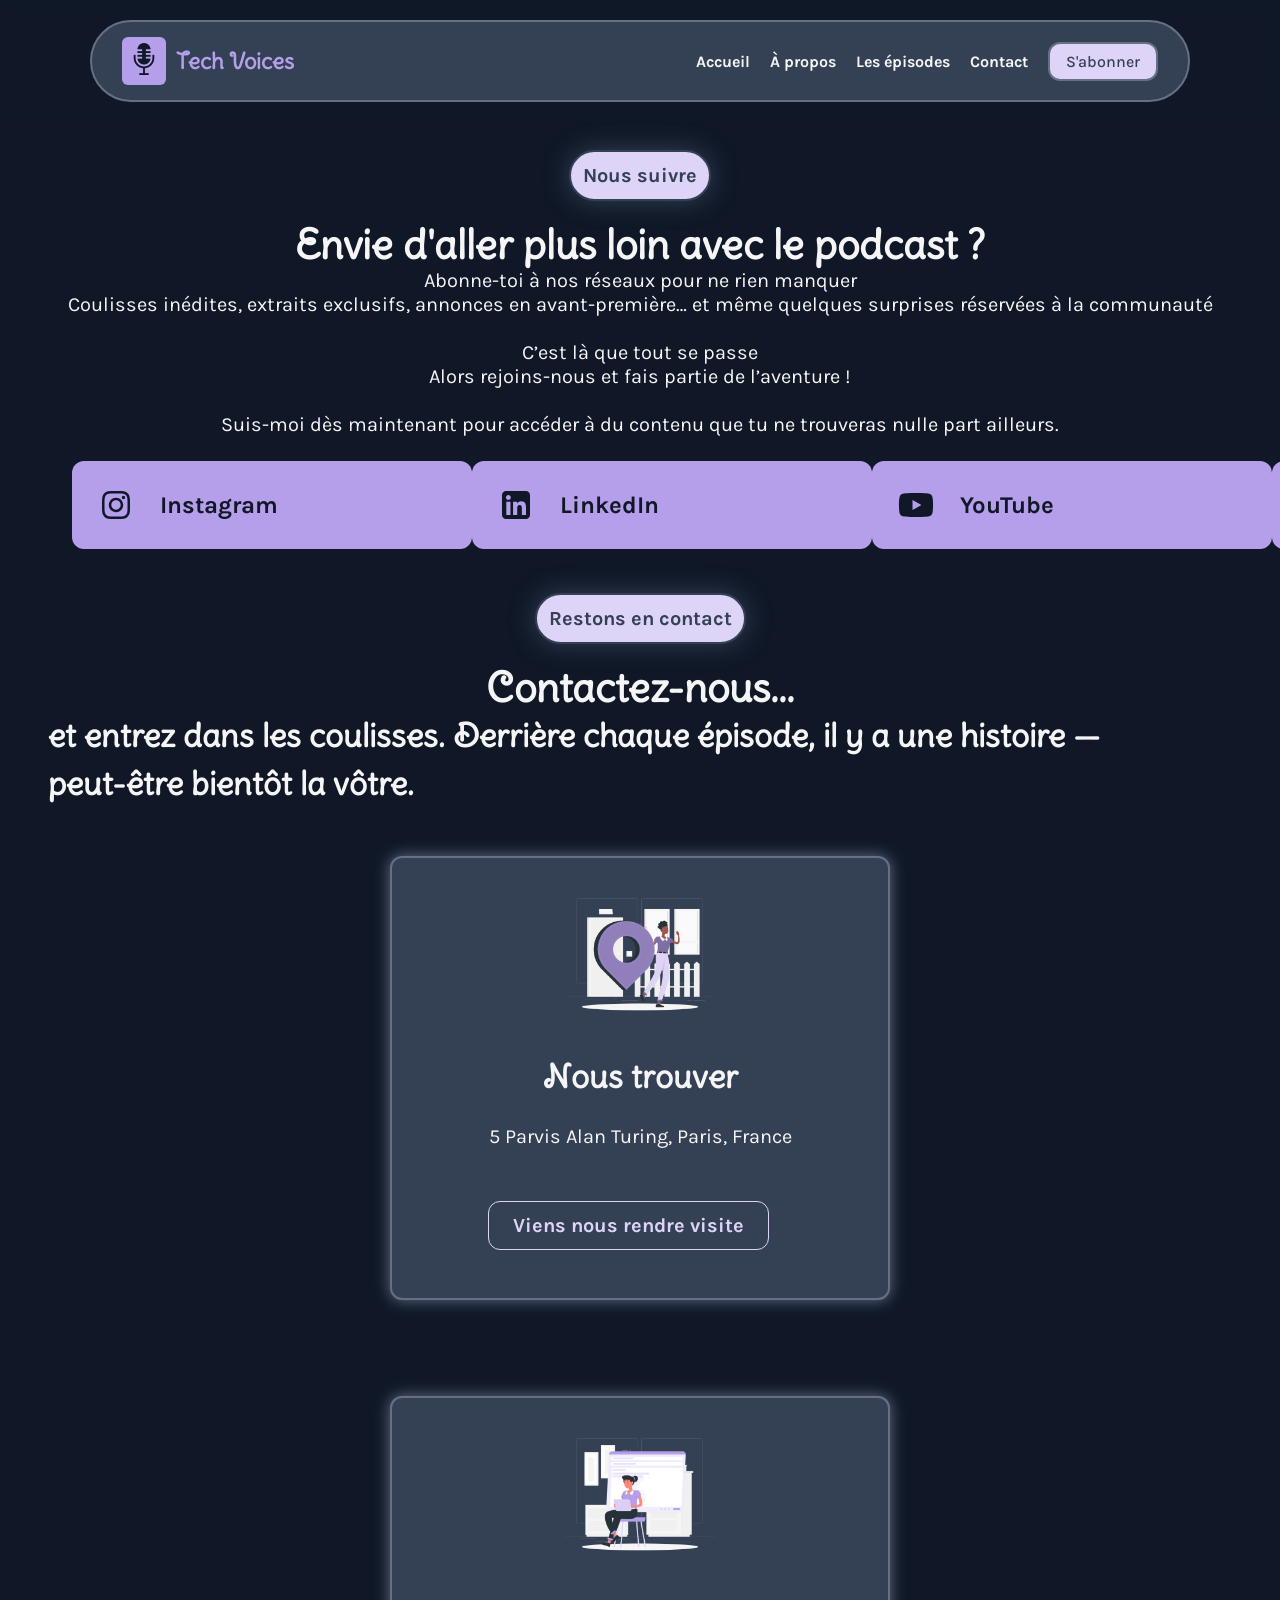
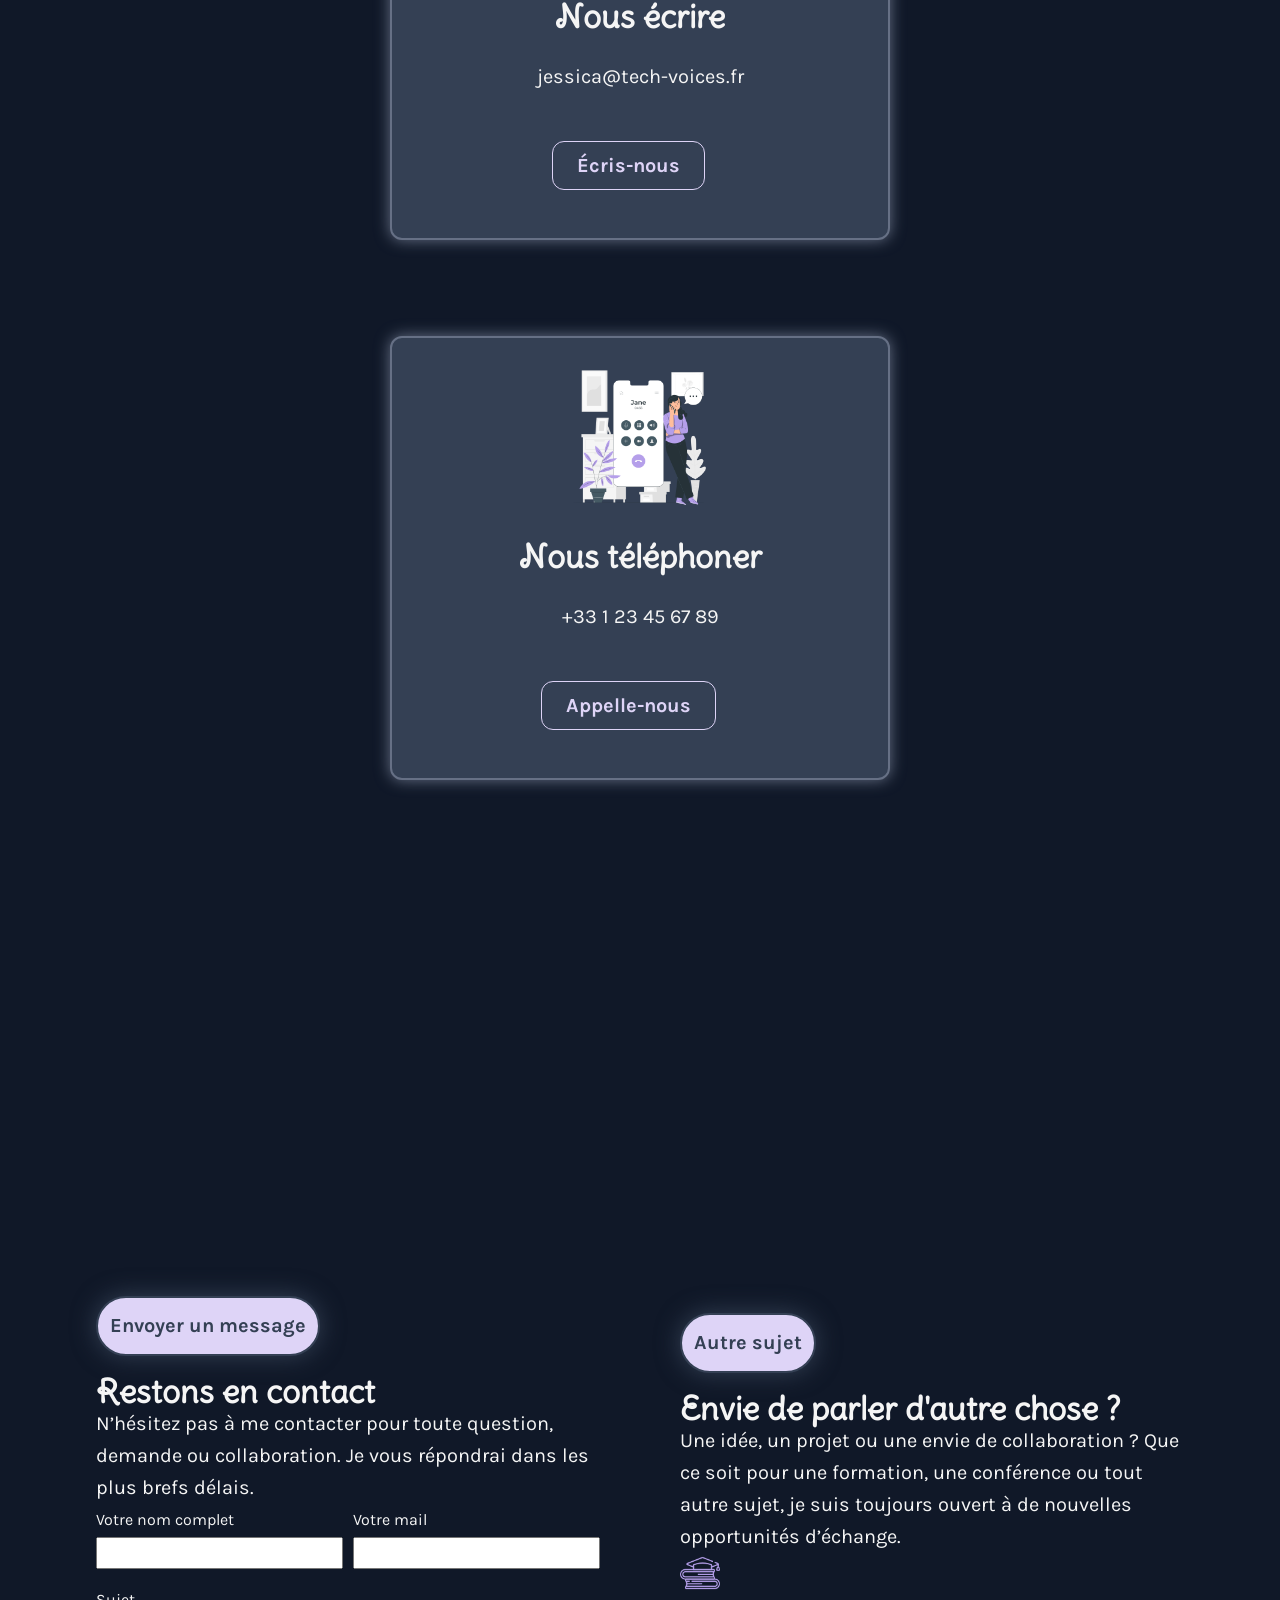
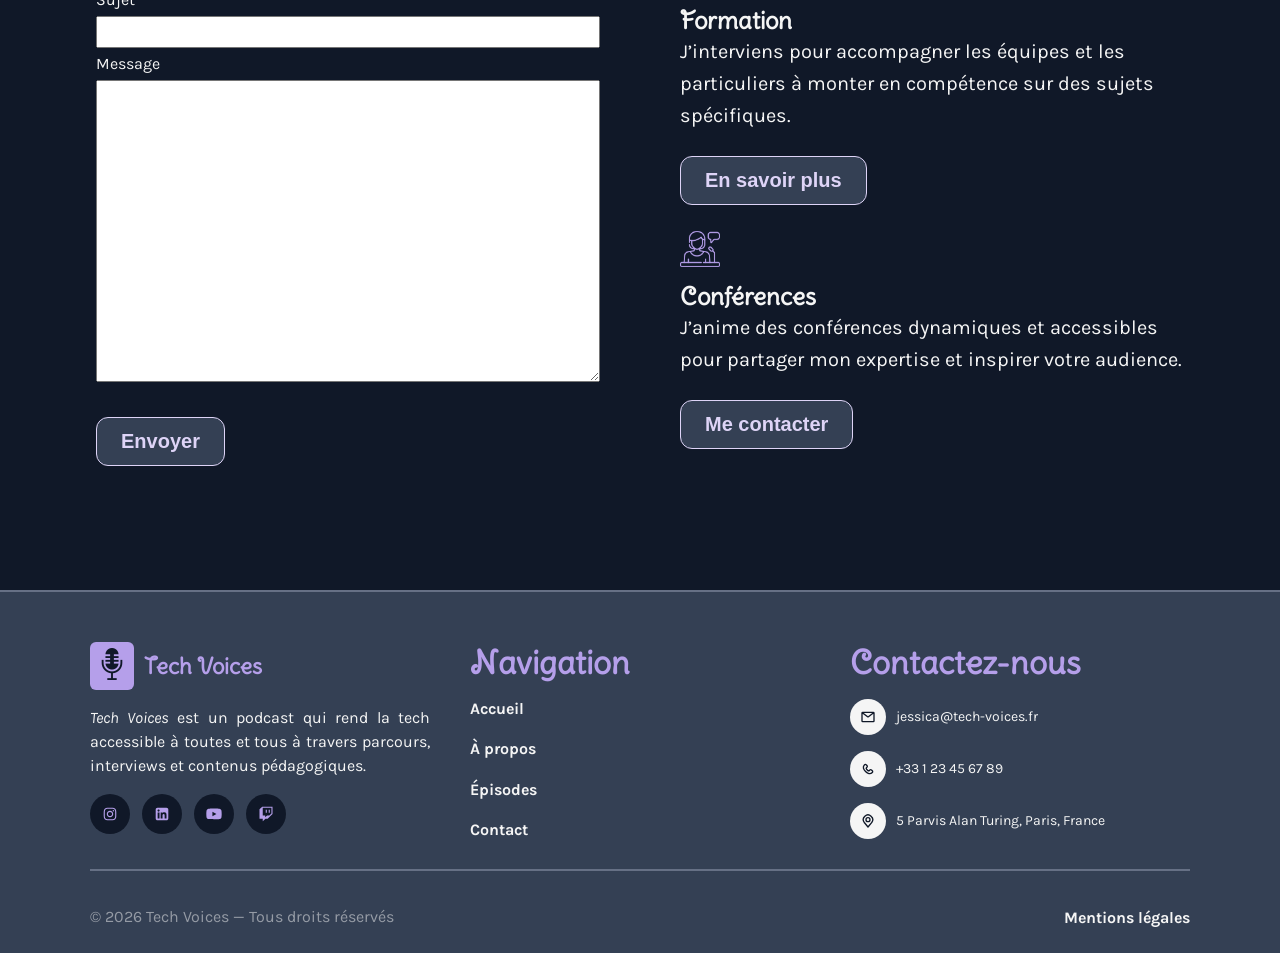
<file: html/contact.html>
<!doctype html>
<html lang="fr">
  <head>
    <meta charset="UTF-8" />
    <meta name="viewport" content="width=device-width, initial-scale=1.0" />
    <title>Tech Voices - Podcast</title>
    <meta 
      name="description" 
      content="Tech Voices est un podcast qui rend la tech accessible à
      toutes et tous à travers parcours, interviews et contenus pédagogiques."
    >
    <meta class="author" content="Élise B.">
    <link rel="icon" type="image/x-icon" href="./images/favicon-micro.ico">
    <meta name="keywords" content="podcast, tech, parcours inspirants">
    <link rel="stylesheet" href="../css/style.css" />
    <link rel="stylesheet" href="../css/contact.css">
  </head>

  <body>

    <!--Navbar-->
    <header class="header">
      <div class="navbar">
        <a href="../index.html" class="nav-left">
          <div class="logo-icon">
            <img
              src="../images/logo-micro-flaticon.png"
              alt="Logo représentant un micro - Flaticon"
            />
          </div>
          <h2>Tech Voices</h2>
        </a>

        <input type="checkbox" id="burger-toggle" />
        <label for="burger-toggle" class="burger">☰</label>

        <nav class="nav-links">
          <a href="../index.html">Accueil</a>
          <a href="../html/about.html">À propos</a>
          <a href="../html/episodes.html">Les épisodes</a>
          <a href="../html/contact.html">Contact</a>
          <a href="../index.html#newsletter" id="subscribe-btn">S'abonner</a>
        </nav>
      </div>
    </header>

    <main class="main-contact">
      <!--Section 1-->
      <section>
        <div class="tag-container center">
          <span class="section-tag">Nous suivre</span>
       </div>
        <div class="hero-autres-pages">
          <h2 class="title">Envie d'aller plus loin avec le podcast ?</h2>
          <p class="paragraphe">Abonne-toi à nos réseaux pour ne rien manquer <br> 
            Coulisses inédites, extraits exclusifs, annonces en avant-première… et même quelques surprises réservées à la communauté <br> <br>
            C’est là que tout se passe <br>
            Alors rejoins-nous et fais partie de l’aventure ! <br> <br>
            Suis-moi dès maintenant pour accéder à du contenu que tu ne trouveras nulle part ailleurs.</p>
        </div>
        <div class="container-reseaux">
          <a href="https://www.instagram.com/" target="_blank">
            <article class="reseaux">
            <img src="../images/icons/fa7-brands--instagram-dark.svg" 
            alt="Logo de Instagram - Flaticon"
            width="40px"
            height="40px">
            <h4>Instagram</h4>
            </article>
          </a>
          <a href="https://fr.linkedin.com/" target="_blank">
            <article class="reseaux">
            <img src="../images/icons/fa7-brands--square-linkedin-dark.svg" 
            alt="Logo de LinkedIn - Flaticon"
            width="40px"
            height="40px">
            <h4>LinkedIn</h4>
            </article>
          </a>
        <a href="https://www.youtube.com/" target="_blank">
          <article class="reseaux">
          <img src="../images/icons/fa7-brands--youtube-dark.svg" 
          alt="Logo de YouTube - Flaticon"
          width="40px"
          height="40px">
          <h4>YouTube</h4>
          </article>
        </a>
        <a href="https://www.twitch.tv/" target="_blank">
          <article class="reseaux">
          <img src="../images/icons/fa7-brands--twitch-dark.svg" 
          alt="Logo de Twitch - Flaticon"
          width="40px"
          height="40px">
          <h4>Twitch</h4>
          </article>
        </a>
      </div>
    </section>

<!--Section 2-->
    <section>
      <div class="tag-container center">
        <span class="section-tag">Restons en contact</span>
      </div>
      <div class="hero-autres-pages">
        <h2 class="title">Contactez-nous...</h2>
        <h3 class="title">
          et entrez dans les coulisses. Derrière chaque épisode, il y a une
          histoire — peut-être bientôt la vôtre.
        </h3>
      </div>
      <div class="container-contact">
        <article class="facon-de-nous-contacter">
          <img src="../images/page-4-contact/rafiki-adresse-storyset.png" 
          alt="Rafiki - Illustration pour représenter l'adresse - Storyset" 
          width="150px"
          height="150px"/>
          <h3 class="title">Nous trouver</h3>
          <p>5 Parvis Alan Turing, Paris, France</p>
          <a href="#map" class="btn">Viens nous rendre visite</a>
        </article>
        <article class="facon-de-nous-contacter">
          <img src="../images/page-4-contact/rafiki-emails-storyset.png" 
          alt="Rafiki - Illustration pour représenter l'envoi de mail - Storyset" 
          width="150px"
          height="150px"/>
          <h3 class="title">Nous écrire</h3>
          <p>jessica@tech-voices.fr</p>
          <a href="#mail" class="btn">Écris-nous</a>
        </article>
        <article class="facon-de-nous-contacter">
          <img src="../images/page-4-contact/pana-téléphoner-storyset.png" 
          alt="Pana - Illustration pour représenter l'appel - Storyset" 
          width="150px"
          height="150px"/>
          <h3 class="title">Nous téléphoner</h3>
          <p>+33 1 23 45 67 89</p>
          <a href="#modal-tel" class="btn">Appelle-nous</a>
        </article>
      </div>
    </section>

    <!-- Modale Téléphoner -->
    <div id="modal-tel" class="modal-tel">
      <div class="modal-tel-content">

        <img src="../images/page-4-contact/bro-nous-appeler-storyset.png" 
        alt="Bro - Nous appeler - Storyset" 
        class="modal-tel-img">

        <h3 class="modal-tel-title">Nous téléphoner</h3>

        <p class="modal-tel-text">Pour nous appeler, composez directement le numéro sur votre téléphone :</p>

        <p class="modal-tel-number">+33 1 23 45 67 89</p>

        <a href="#" class="btn btn-tel-close">Fermer</a>

      </div>
    </div>

    <!--Section 3-->
    <section class="hero-autres-pages" id="map">
      <iframe
        src="https://www.google.com/maps/embed?pb=!1m18!1m12!1m3!1d5252.605706256651!2d2.369203676876835!3d48.833361671328774!2m3!1f0!2f0!3f0!3m2!1i1024!2i768!4f13.1!3m3!1m2!1s0x47e67222208823cf%3A0x541ecb63365de48!2sSTATION%20F!5e0!3m2!1sfr!2sfr!4v1774275888837!5m2!1sfr!2sfr"
        width="100%"
        height="400"
        style="border: 40px"
        allowfullscreen=""
        loading="lazy"
        referrerpolicy="no-referrer-when-downgrade"
      ></iframe>
    </section>

    <!--Section 4-->
    <section id="mail">
      <section class="container-formulaire">

        <section class="formulaire">
          <div class="tag-container left">
          <span class="section-tag">Envoyer un message</span>
        </div>
          <h3 class="title">Restons en contact</h3>

          <p>
            N’hésitez pas à me contacter pour toute question, demande ou
            collaboration. Je vous répondrai dans les plus brefs délais.
          </p>

          <form>
            <div 
            style="display: flex; 
            gap: 10px; 
            margin-bottom: 15px">
              <div style="flex: 1">
                <label for="name">Votre nom complet</label><br />
                <input
                  type="text"
                  id="name"
                  name="name"
                  required
                  style="width: 100%"
                />
              </div>

              <div style="flex: 1">
                <label for="email">Votre mail</label><br />
                <input
                  type="email"
                  id="email"
                  name="email"
                  required
                  style="width: 100%"
                />
              </div>
            </div>

            <!-- Sujet -->
              <label for="subject">Sujet</label><br />
              <input
                type="text"
                id="subject"
                name="subject"
                list="subjects"
                style="width: 100%"
              />

              <!-- Filtre -->
              <datalist id="subjects">
                <option value="Demande d'information"></option>
                <option value="À propos du podcast"></option>
                <option value="Proposer une idée"></option>
                <option value="Support"></option>
                <option value="Invitation"></option>
                <option value="Collaboration"></option>
                <option value="Autre"></option>
              </datalist>
            </div>

            <!-- Message -->
              <label for="message">Message</label><br />
              <textarea
                id="message"
                name="message"
                rows="20"
                required
                style="width: 100%"
              ></textarea>

            <!-- Bouton -->
            <button type="submit" class="btn">Envoyer</button>
          </form>
        </section>

        <section class="formulaire">
          <div class="tag-container left">
          <span class="section-tag">Autre sujet</span>
        </div>

          <h3 class="title">Envie de parler d'autre chose ?</h3>

          <p>
            Une idée, un projet ou une envie de collaboration ? Que ce soit pour
            une formation, une conférence ou tout autre sujet, je suis toujours
            ouvert à de nouvelles opportunités d’échange.
          </p>

          <!-- Carte 1 -->
          <div class="card">
            <div class="icon"><img src="../images/page-4-contact/universite.png" 
              alt="Icône avec deux livres empilés avec un chapeau de 
              diplômé au-dessus - Flaticon"
              width="40px"
              height="40px" ></div>
            <div class="content">
              <h4 class="title">Formation</h4>
              <p>
                J’interviens pour accompagner les équipes et les particuliers à
                monter en compétence sur des sujets spécifiques.
              </p>
              <button class="btn">En savoir plus</button>
            </div>
          </div>

          <!-- Carte 2 -->
          <div class="card">
            <div class="icon"><img src="../images/page-4-contact/conference.png" 
              alt="Icône représentant une femme parlant dans des micros - Flaticon"
              width="40px" 
              height="40px" ></div>
            <div class="content">
              <h4 class="title">Conférences</h4>
              <p>
                J’anime des conférences dynamiques et accessibles pour partager
                mon expertise et inspirer votre audience.
              </p>
              <button class="btn">Me contacter</button>
            </div>
          </div>
        </section>
      </section>
    </section>
    </main>

    <!--Footer-->
    <footer class="footer">
      <div class="footer-container">
        
        <div class="footer-col">
          <a href="../index.html" class="nav-left">
            <div class="logo-icon">
              <img
                src="../images/logo-micro-flaticon.png"
                alt="Logo micro"
              />
            </div>
            <h2>Tech Voices</h2>
          </a>

          <p class="footer-description">
            <em>Tech Voices</em> est un podcast qui rend la tech accessible
            à toutes et tous à travers parcours, interviews et 
            contenus pédagogiques.
          </p>

          <div class="socials">
            <a href="https://www.instagram.com" 
            target="_blank"
            title="Instagram">
              <img src="../images/icons/fa7-marques--instagram.svg" 
              alt="Logo de Instagram" 
              width="16px"
              height="16px"/></a>
            <a href="https://fr.linkedin.com/" 
            target="_blank"
            title="LinkedIn">
              <img src="../images/icons/fa7-brands--square-linkedin.svg" 
              alt="Logo de LinkedIn - Flaticon"
              width="16px"
              height="16px" /></a>
            <a href="https://www.youtube.com/" 
            target="_blank"
            title="YouTube">
              <img src="../images/icons/fa7-marques--youtube.svg" 
              alt="Logo de YouTube - Flaticon" 
              width="16px"
              height="16px"/></a>
            <a href="https://www.twitch.tv/" 
            target="_blank"
            title="Twitch">
              <img src="../images/icons/fa7-marques--twitch.svg" 
              alt="Logo de Twitch - Flaticon"
              height="16px" 
              width="16px"/></a>
          </div>
        </div>

        
        <div class="footer-col">
          <h3>Navigation</h3>
          <nav class="nav-links footer-col">
            <a href="../index.html">Accueil</a>
            <a href="./about.html" class="nav-links">À propos</a>
            <a href="./episodes.html" class="nav-links">Épisodes</a>
            <a href="./contact.html" class="nav-links">Contact</a>
          </nav>
        </div>

        <div class="footer-col">
          <h3>Contactez-nous</h3>

          <div class="contact-item">
            <div class="icon-circle">
              <img src="../images/icons/flowbite--envelope-outline.svg" 
              alt="Icône d'une enveloppe - Flaticon" />
            </div>
            <p>jessica@tech-voices.fr</p>
          </div>

          <div class="contact-item">
            <div class="icon-circle">
              <img src="../images/icons/flowbite--phone-outline.svg" 
              alt="Icône de téléphone - Flaticon" />
            </div>
            <p>+33 1 23 45 67 89</p>
          </div>

          <div class="contact-item">
            <div class="icon-circle">
              <img src="../images/icons/flowbite--map-pin-alt-outline.svg" 
              alt="Icône d'une épingle - Flaticon" />
            </div>
            <p>5 Parvis Alan Turing, Paris, France</p>
          </div>
        </div>
      </div>

      <hr />

      <div class="footer-bottom">
        <p>© 2026 Tech Voices — Tous droits réservés</p>
        <a href="#modal-mentions">Mentions légales</a>
      </div>
    </footer>

    <!--Modal - Mentions légales-->

    <div id="modal-mentions" class="modal">
    <div class="modal-content">

        <a href="#" class="btn close">X</a>

        <h3 class="modal-title title">Mentions légales et crédits</h3>

        <p class="modal-text">
            <strong>Projet :</strong> <br>
            <em>Tech Voices</em> est un site fictif réalisé dans le cadre 
            de ma candidature en Web@cadémie (Epitech Lille). Ce projet a 
            une vocation exclusivement pédagogique.
        </p>

        <p class="modal-text">
          <strong>Éditeur :</strong> <br>
            Élise B. (<a href="https://github.com/DevWithElise" target="_blank">
            @DevWithElise</a>) - Candidate à la formation Web@cadémie pour devenir 
            développeuse web.
        </p>

        <p class="modal-text">
          <strong>Hébergement :</strong> <br>
            Ce site est hébergé par GitHub Pages, un service gratuit proposé par 
            GitHub.
        </p>

        <p class="modal-text">
          <strong>Crédits :</strong> <br> </p>
            <ul>
              <li>
                Textes : les contenus ont été générés avec l'aide d'une intelligence 
                artificielle, adaptés et améliorés dans le cadre de mon projet.
              </li>
              <li>Images : ressources libres de droit issues de Freepik.</li>
              <li>Illustrations : ressources libres issues de Storyset</li>
              <li>Icônes : Flaticon et Iconify</li>
            </ul>

        <p class="modal-text">
          <strong>Propriété intellectuelle :</strong> <br>
            Les contenus de ce site sont utilisés uniquement dans un cadre de 
            présentation de compétences. Aucune exploitation commerciale n'est 
            réalisée.
        </p>

        <h3 class="modal-title title">Remerciements</h3>

        <p class="modal-text">
          <strong>Merci !</strong> <br>
            Au programme BTech et à Florian qui a réussi à m'apprendre les bases 
            du HTML et du CSS et à me pousser à me surpasser et continuer d'apprendre.
        </p>
        <p class="modal-text">
          <strong>Merci !</strong> <br>
            À toutes les personnes que j'ai eu la chance de rencontrer durant la session 
            n°48. Que ce soit pendant les exercices individuels, les exercices de groupe, 
            j'ai pu apprendre de nouvelles choses et aider les autres à également monter 
            en compétence.
        </p>
        <p class="modal-text">
          <strong>Merci !</strong> <br>
            Aux membres du jury, composés de Cléa (de Emmaüs Label École), Antoine et Marie 
            (de l'Association Z) dont leurs conseils ont été précieux.
        </p>
        <p class="modal-text">
          <strong>Merci !</strong> <br>
            À toutes les personnes qui ont tenu jusqu’à la présentation finale de BTech,
            on s’est tous dépassés et on peut être fiers du travail accompli. <br>
            Merci à toute l’équipe qui a tenu jusqu’au bout de ce mois et demi d’initiation. Mention spéciale à :
            Ilana, Jérémy, Anaïs, Andrew, Mattéo, Cyril, Freddy, Laurent, Arnaud, Marianno, Clément, Ugo et Nabil.
        </p>
        <img src="../images/fin-btech.jpg" 
        alt="Photo représentant le groupe de fin de BTech - Issue de LinkedIn">
        <p class="description-photo">
          <em>Photo issue de LinkedIn, @Programme BTech by Z - Code pour l'emploi</em>
        </p>
    </div>
  </body>
</html>
</file>
<file: css/style.css>
@import url("https://fonts.googleapis.com/css2?family=Delius+Swash+Caps&display=swap");
@import url("https://fonts.googleapis.com/css2?family=Karla:wght@200..800&display=swap");

:root {
  --title-font: "Delius Swash Caps", cursive;
  --paragraph-font: "Karla", sans-serif;

  --h1: 48px;
  --h2: 40px;
  --h3: 32px;
  --h4: 24px;
  --p: 20px;

  --light-color: #f5f5f5;
  --dark-color: #101828;
  --light-gray-color: #667085;
  --gray-color: #344054;
  --accent-color: #b59fea;
  --light-accent-color: #ded4f7;
  --close-color: #800E13;

  --margin: 48px;
  --padding: 24px;
}

* {
  margin: 0;
  padding: 0;
  box-sizing: border-box;
}

body {
  background-color: var(--dark-color);
  color: var(--light-color);
  font-family: var(--paragraph-font);
}

html {
  scroll-behavior: smooth;
}

.header {
  position: fixed;
  top: 0;
  width: 100%;
  padding: 20px 0;
  display: flex;
  justify-content: center;
  backdrop-filter: blur(6px);
  z-index: 1000;
}

.navbar {
  width: 90%;
  max-width: 1100px;
  display: flex;
  justify-content: space-between;
  align-items: center;
  background-color: var(--gray-color);
  border: 2px solid var(--light-gray-color);
  border-radius: 999px;
  padding: 15px 30px;
  position: relative;
}

.nav-left {
  display: flex;
  align-items: center;
  gap: 10px;
  text-decoration: none;
}

.logo-icon {
  background-color: var(--accent-color);
  padding: 6px;
  border-radius: 6px;
}

.logo-icon img {
  width: 32px;
}

.nav-left h2 {
  color: var(--accent-color);
  font-family: var(--title-font);
  font-size: 22px;
}

.nav-links {
  display: flex;
  justify-content: space-between;
  align-items: center;
  gap: 20px;
}

.nav-links a {
  color: var(--light-color);
  text-decoration: none;
  font-weight: bold;
  transition: 0.3s;
}

.nav-links a:hover {
  color: var(--accent-color);
}

#subscribe-btn {
  background-color: var(--light-accent-color);
  color: var(--gray-color);
  padding: 8px 14px;
  border-radius: 10px;
}

@media only screen and (min-width: 769px) {
  #subscribe-btn {
    background-color: var(--light-accent-color);
    color: var(--gray-color);
    border: 2px solid var(--light-gray-color);
    padding: 8px 16px;
    border-radius: 12px;
    font-weight: 500;
    transition: 0.3s;
    transform: scale(1);
    animation: shake 1s infinite;
  }

  @keyframes shake {
    0% {
      transform: rotate(0deg);
    }
    25% {
      transform: rotate(3deg);
    }
    50% {
      transform: rotate(0deg);
    }
    75% {
      transform: rotate(-3deg);
    }
    100% {
      transform: rotate(0deg);
    }
  }

  #subscribe-btn:hover {
    color: var(--light-color);
    background-color: var(--accent-color);
    transition: 0.5s;
  }
}

/* Burger Menu */

#burger-toggle {
  display: none;
}

.burger {
  display: none;
  color: var(--accent-color);
  font-size: 28px;
  cursor: pointer;
}

@media (max-width: 768px) {
  header {
    max-width: 100%;
  }

  .navbar .burger {
    display: block;
  }

  .navbar .nav-links {
    position: fixed;
    top: 100%;
    right: 0;
    left: 0;
    width: 100%;
    background-color: var(--gray-color);
    flex-direction: column;
    align-items: flex-end;
    padding: 20px;
    gap: 15px;
    display: none;
  }

  #burger-toggle {
    display: none;
  }

  .burger {
    display: block;
    color: var(--accent-color);
    font-size: 28px;
    cursor: pointer;
  }

  .navbar #burger-toggle:checked ~ .nav-links {
    display: flex;
  }
}

/*Main*/

.main-home {
  margin-top: 100px;
  margin-right: var(--margin);
  margin-left: var(--margin);
}

.main-about {
  margin-top: 150px;
  margin-right: var(--margin);
  margin-left: var(--margin);
}

.main-episodes {
  margin-top: 150px;
  margin-bottom: 100px;
  margin-right: var(--margin);
  margin-left: var(--margin);
}

.main-contact {
  margin-top: 150px;
  margin-bottom: 100px;
  margin-right: var(--margin);
  margin-left: var(--margin);
}

/* Titre */

.title {
  font-family: var(--title-font);
}

h1 {
  font-size: var(--h1);
}

h2 {
  font-size: var(--h2);
}

h3 {
  font-size: var(--h3);
}

h4 {
  font-size: var(--h4);
}

.job {
  font-size: 16px;
}

p {
  font-size: var(--p);
  line-height: 32px;
}

/*Titre des sections*/

.tag-container {
  width: 100%;
  margin: 20px 0;
  display: flex;
}

.tag-container.left {
  justify-content: flex-start;
}

.tag-container.center {
  justify-content: center;
}

.tag-container.right {
  justify-content: flex-end;
}

.section-tag {
  display: inline-block;
  padding: 12px;
  background-color: var(--light-accent-color);
  color: var(--gray-color);
  font-size: var(--p);
  font-weight: 700;
  border: 2px solid var(--gray-color);
  border-radius: 999px;
  box-shadow: 0 0 25px var(--gray-color);
}

/*Boutons*/

.buttons {
  display: inline-block;
}

.btn {
  display: inline-block;
  color: var(--light-accent-color);
  text-decoration: none;
  font-size: var(--p);
  font-weight: bold;
  background-color: var(--gray-color);
  border: 1px solid var(--light-accent-color);
  border-radius: 12px;
  padding: 12px 24px;
  margin: 24px 24px 24px 0;
  transition-duration: 1.5s;
}

.btn:hover {
  color: var(--light-color);
  background-color: var(--accent-color);
  transform: scale(0.9);
}

/* Image ou Photo */

.image {
  border-radius: 12px;
}

/* ===== Footer ===== */

.footer {
  width: 100%;
  margin-top: 50px;
  background: var(--gray-color);
  border-top: 2px solid var(--light-gray-color);
  padding: 50px 20px 20px;
}

.footer-container {
  width: 90%;
  max-width: 1100px;
  margin: auto;

  display: flex;
  flex-direction: row;
  justify-content: space-between;
  gap: 40px;
  flex-wrap: wrap;
}

.footer-col {
  display: flex;
  flex-direction: column;
  align-items: flex-start;
  gap: 16px;

  flex: 1;
  min-width: 220px;
}

.footer-description {
  color: var(--light-color);
  font-size: 16px;
  line-height: 24px;
  text-align: justify;
  max-width: 100%;
}

.footer-col h3 {
  color: var(--accent-color);
  font-family: var(--title-font);
}

.footer-links {
  display: flex;
  flex-direction: column;
  gap: 10px;
}

.footer a {
  text-decoration: none;
  color: var(--light-color);
  font-size: 16px;
  font-weight: 700;
  transition: 0.3s;
}

.footer a:hover {
  color: var(--accent-color);
}

.socials {
  display: flex;
  gap: 12px;
}

.socials a {
  width: 40px;
  height: 40px;
  background: var(--dark-color);
  border-radius: 50%;

  display: flex;
  align-items: center;
  justify-content: center;
}

.socials img {
  width: 18px;
  height: 18px;
}

.contact-item {
  display: flex;
  align-items: center;
  gap: 10px;
}

.icon-circle {
  width: 36px;
  height: 36px;
  background: var(--light-color);
  border-radius: 50%;

  display: flex;
  align-items: center;
  justify-content: center;
}

.icon-circle img {
  width: 16px;
  height: 16px;
}

.contact-item p {
  color: var(--light-color);
  font-size: 14px;
}

.footer hr {
  width: 90%;
  max-width: 1100px;
  margin: 30px auto;
  border: 1px solid var(--light-gray-color);
}

.footer-bottom {
  width: 90%;
  max-width: 1100px;
  margin: auto;

  display: flex;
  justify-content: space-between;
  align-items: center;
  flex-wrap: wrap;
  gap: 10px;
}

.footer-bottom p {
  color: var(--light-color);
  font-size: 16px;
  opacity: 0.5;
}

.footer-bottom a {
  color: var(--light-color);
  font-size: 16px;
}

/* Modal - Mentions légales */

.modal {
    position: fixed;
    top: 0;
    left: 0;
    width: 100vw;
    height: 100vh;

    display: none;

    background-color: transparent;
    backdrop-filter: blur(10px);
    -webkit-backdrop-filter: blur(10px);

    justify-content: center;
    align-items: center;

    z-index: 9999;
}

.modal:target {
    display: flex;
}

.modal-content {
    position: relative;

    background-color: var(--accent-color);
    padding: 40px;
    border-radius: 12px;

    width: 90%;
    max-width: 800px;

    max-height: 90vh;
    overflow-y: auto;

    text-align: left;
    line-height: 1.6;
}

.close {
    position: absolute;
    top: 15px;
    right: 20px;

    font-size: 20px;
    font-weight: bold;

    color: var(--light-color);
    background-color: var(--close-color);

    padding: 5px 12px;
    border-radius: 6px;

    text-decoration: none;
}

.close:hover {
  color: var(--close-color);
  background-color: var(--light-color);
  transform: scale(1.5);
}

.modal-title {
    font-size: 32px;
    font-weight: 700;
    color: var(--dark-color);

    margin: 20px 0;
}

.modal-text {
    font-size: 16px;
    color: var(--dark-color);
    text-align: justify;

    margin-bottom: 15px;
}

.modal-content ul {
    padding-left: 20px;
    margin-top: 10px;
}

.modal-content li {
    margin-bottom: 8px;
    color: var(--dark-color);
}

.modal-content img {
    width: 100%;
    max-width: 500px;

    display: block;
    margin: 20px auto;

    border-radius: 8px;
}

.modal-content a {
  color: var(--light-color);
  text-decoration: none;
  font-weight: bold;
}

.description-photo {
  text-align: center;
  margin-top: -25px;
}

.description-photo em {
  font-size: 14px;
  color: var(--dark-color);
}
</file>
<file: css/contact.css>
.hero-autres-pages{
    line-height: 48px;
    display: flex;
    flex-direction: column;
    justify-content: center;
    align-items: center;
}

.container-contact{
    display: flex;
    flex-direction: row;
    justify-content: space-around;
    align-items: center;
    flex-wrap: wrap;
}

.facon-de-nous-contacter{
    background-color: var(--gray-color);
    color: var(--light-color);
    border: 2px solid var(--light-gray-color);
    padding: var(--padding);
    width: 500px;
    border-radius: 12px;
    box-shadow: 0 0 15px var(--light-gray-color);
    display: flex;
    flex-direction: column;
    justify-content: center;
    align-items: center;
    gap: 24px;
    margin: var(--margin);
}

/* MODALE TELEPHONER */
.modal-tel {
    position: fixed;
    top: 0;
    left: 0;
    width: 100vw;
    height: 100vh;
    display: none;

    background-color: var(--dark-color);

    justify-content: center;
    align-items: center;

    z-index: 9999;
}

.modal-tel:target {
    display: flex;
}

.modal-tel-content {
    position: relative;
    background-color: var(--accent-color);
    padding: 40px;
    border-radius: 12px;
    width: 90%;
    max-width: 800px;
    max-height: 90vh;
    overflow-y: auto;
    text-align: center;
    line-height: 1.6;
}

.btn-tel-close {
    display: inline-block;
    font-size: 20px;
    line-height: 24px;
    color: var(--light-color);
    background-color: var(--close-color);
    border-width: 2px;
}

.btn-tel-close:hover {
  color: var(--close-color);
  background-color: var(--light-color);
  transform: scale(1.2);
}

.modal-tel-img {
    width: 300px;
    margin-bottom: 10px;
}

.modal-tel-title {
    font-size: 48px;
    font-weight: 700;
    color: var(--dark-color);
    margin: 20px 0;
}

.modal-tel-text {
    font-size: 32px;
    font-weight: 700;
    color: var(--dark-color);
}

.modal-tel-number {
    font-size: 40px;
    font-weight: bold;
    color: var(--dark-color);
    margin: 20px 0;
}

.formulaire {
    flex: 1;
    display: flex;
    flex-direction: column;
    justify-content: center;
}

input{
    height: 32px;
}

/* Réseaux Sociaux - Nous suivre */

.paragraphe{
    line-height: 24px;
    text-align: center;
}

.container-reseaux{
    display: flex;
    flex-direction: row;
    justify-content: space-around;
    align-items: center;
    padding: var(--padding);
}

.reseaux{
    background-color: var(--accent-color);
    color: var(--dark-color);
    padding: var(--padding);
    width: 400px;
    border-radius: 12px;
    display: flex;
    flex-direction: row;
    justify-content: flex-start;
    align-items: center;
    gap: 24px;
}

.reseaux:hover {
  box-shadow: 0 0 25px var(--accent-color);
}

a{
    text-decoration: none;
}

/* Formulaire de contact */

.close{
    display: block;
    font-size: 20px;
    line-height: 24px;
    color: var(--light-color);
    background-color: var(--close-color);
    border-width: 2px;
}

.container-formulaire {
    margin: var(--margin);
    display: flex;
    flex-direction: row;
    justify-content: space-between;
    line-height: 32px;
    gap: 80px;
    align-items: stretch;
}


/* Responsive - Page de Contact */

@media (max-width: 425px) {

  h1 { font-size: 28px; }
  h2 { font-size: 24px; }
  h3 { font-size: 20px; }
  h4 { font-size: 18px; }
  p { font-size: 14px; line-height: 22px; }

  .main-contact {
    margin: 120px 10px 60px 10px;
  }

  .reseaux {
    width: 250px;
    padding: 12px;
    gap: 12px;
  }

  .container-reseaux {
    display: flex;
    flex-direction: column;
    gap: 20px;
  }

  .facon-de-nous-contacter {
    width: 260px;
    padding: 16px;
    gap: 12px;
  }

  .facon-de-nous-contacter img {
    width: 100px;
    height: auto;
  }

  .container-formulaire {
    gap: 20px;
  }

  input {
    height: 28px;
  }

  textarea {
    font-size: 14px;
  }

  .modal-content {
    max-width: 90%;
    padding: 16px;
  }

  .modal-img {
    width: 180px;
  }

  .modal-title {
    font-size: 24px;
    margin: 10px 0;
  }

  .modal-text {
    font-size: 16px;
  }

  .phone-number {
    font-size: 20px;
  }

  .container-formulaire {
    display: flex;
    flex-direction: column;
  }
  
}
</file>
